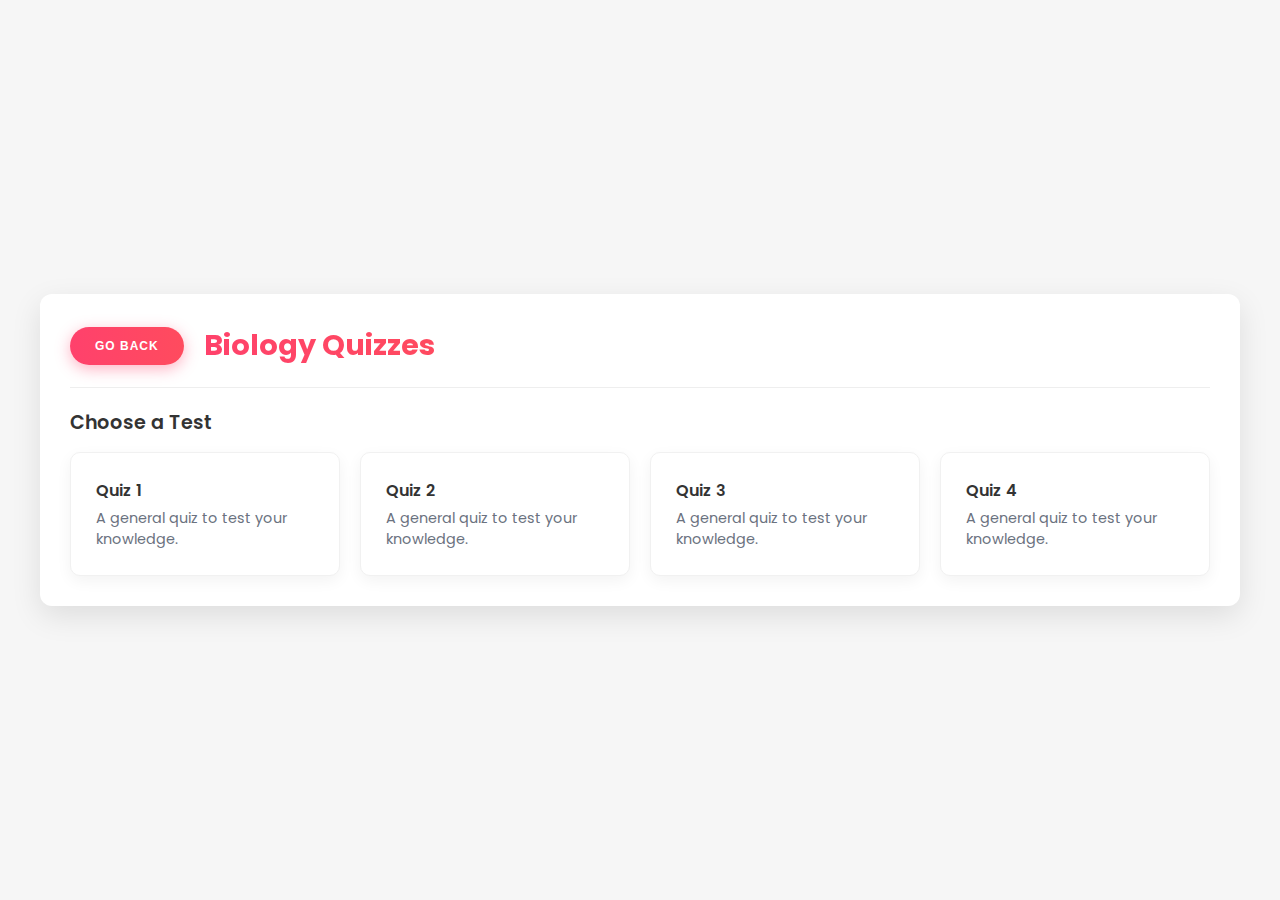
<file: Quizzes/quiz-biology.html>
<!doctype html>
<html lang="en">
<head>
    <meta charset="utf-8" />
    <meta name="viewport" content="width=device-width,initial-scale=1" />
    <title>Biology Quizzes - Quizzo</title>
    <link rel="stylesheet" href="quiz-style.css" />
    <link href="https://fonts.googleapis.com/css2?family=Poppins:wght@400;500;600;700&display=swap" rel="stylesheet" />
</head>
<body>
    <main class="quiz-container">
        <header class="quiz-header">
            <button class="btn back-btn" onclick="window.location.href='../dashboard.html'">Go Back</button>
            <h1 class="quiz-title">Biology Quizzes</h1>
        </header>

        <section class="quiz-list">
            <h2 class="section-subtitle">Choose a Test</h2>
            <div class="test-cards-container">
                <a href="#" class="test-card">
                    <h3 class="test-name">Quiz 1</h3>
                    <p class="test-description">A general quiz to test your knowledge.</p>
                </a>
                <a href="#" class="test-card">
                    <h3 class="test-name">Quiz 2</h3>
                    <p class="test-description">A general quiz to test your knowledge.</p>
                </a>
                <a href="#" class="test-card">
                    <h3 class="test-name">Quiz 3</h3>
                    <p class="test-description">A general quiz to test your knowledge.</p>
                </a>
                <a href="#" class="test-card">
                    <h3 class="test-name">Quiz 4</h3>
                    <p class="test-description">A general quiz to test your knowledge.</p>
                </a>
            </div>
        </section>
    </main>
</body>
</html>
</file>
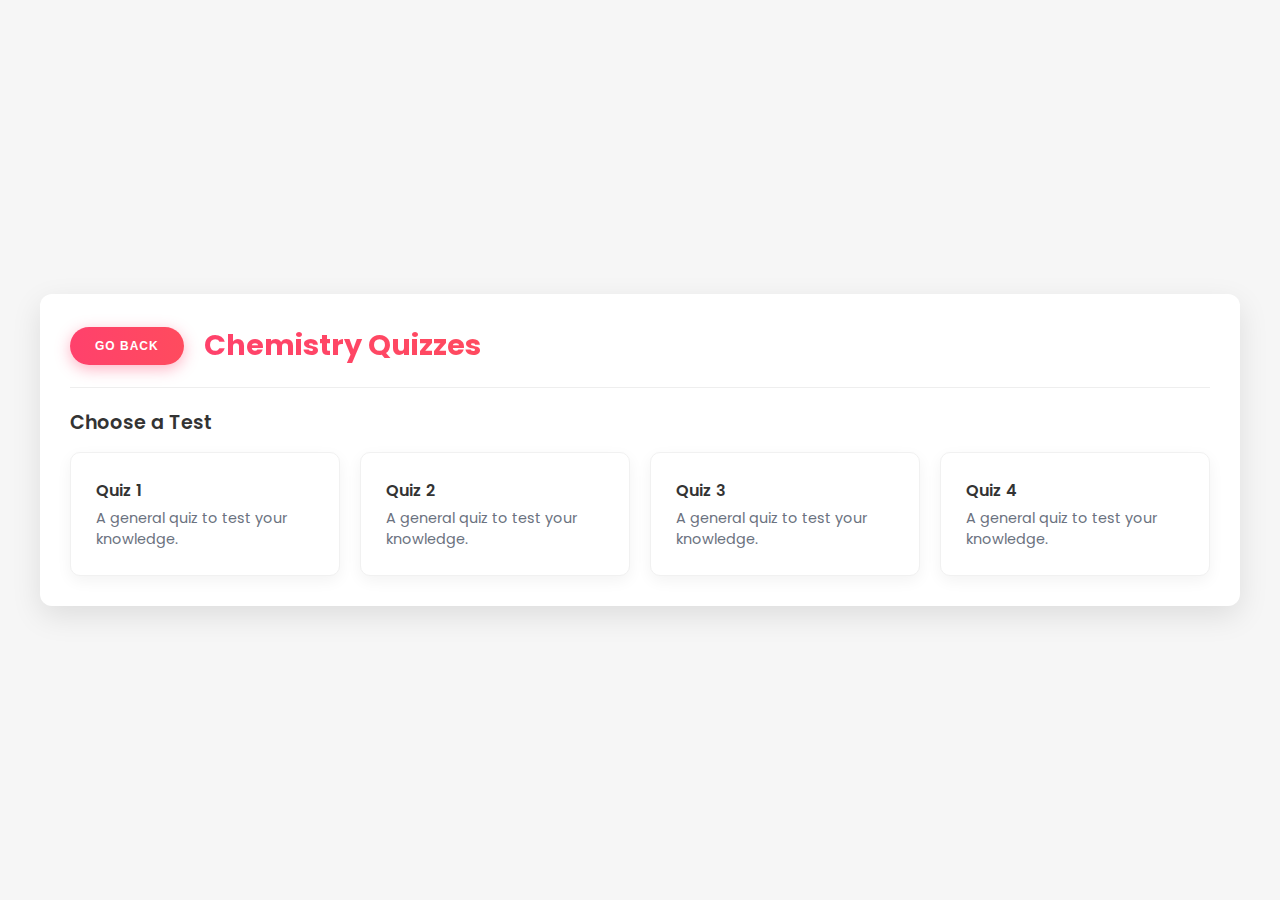
<file: Quizzes/quiz-chemistry.html>
<!doctype html>
<html lang="en">
<head>
    <meta charset="utf-8" />
    <meta name="viewport" content="width=device-width,initial-scale=1" />
    <title>Chemistry Quizzes - Quizzo</title>
    <link rel="stylesheet" href="quiz-style.css" />
    <link href="https://fonts.googleapis.com/css2?family=Poppins:wght@400;500;600;700&display=swap" rel="stylesheet" />
</head>
<body>
    <main class="quiz-container">
        <header class="quiz-header">
            <button class="btn back-btn" onclick="window.location.href='../dashboard.html'">Go Back</button>
            <h1 class="quiz-title">Chemistry Quizzes</h1>
        </header>

        <section class="quiz-list">
            <h2 class="section-subtitle">Choose a Test</h2>
            <div class="test-cards-container">
                <a href="#" class="test-card">
                    <h3 class="test-name">Quiz 1</h3>
                    <p class="test-description">A general quiz to test your knowledge.</p>
                </a>
                <a href="#" class="test-card">
                    <h3 class="test-name">Quiz 2</h3>
                    <p class="test-description">A general quiz to test your knowledge.</p>
                </a>
                <a href="#" class="test-card">
                    <h3 class="test-name">Quiz 3</h3>
                    <p class="test-description">A general quiz to test your knowledge.</p>
                </a>
                <a href="#" class="test-card">
                    <h3 class="test-name">Quiz 4</h3>
                    <p class="test-description">A general quiz to test your knowledge.</p>
                </a>
            </div>
        </section>
    </main>
</body>
</html>
</file>
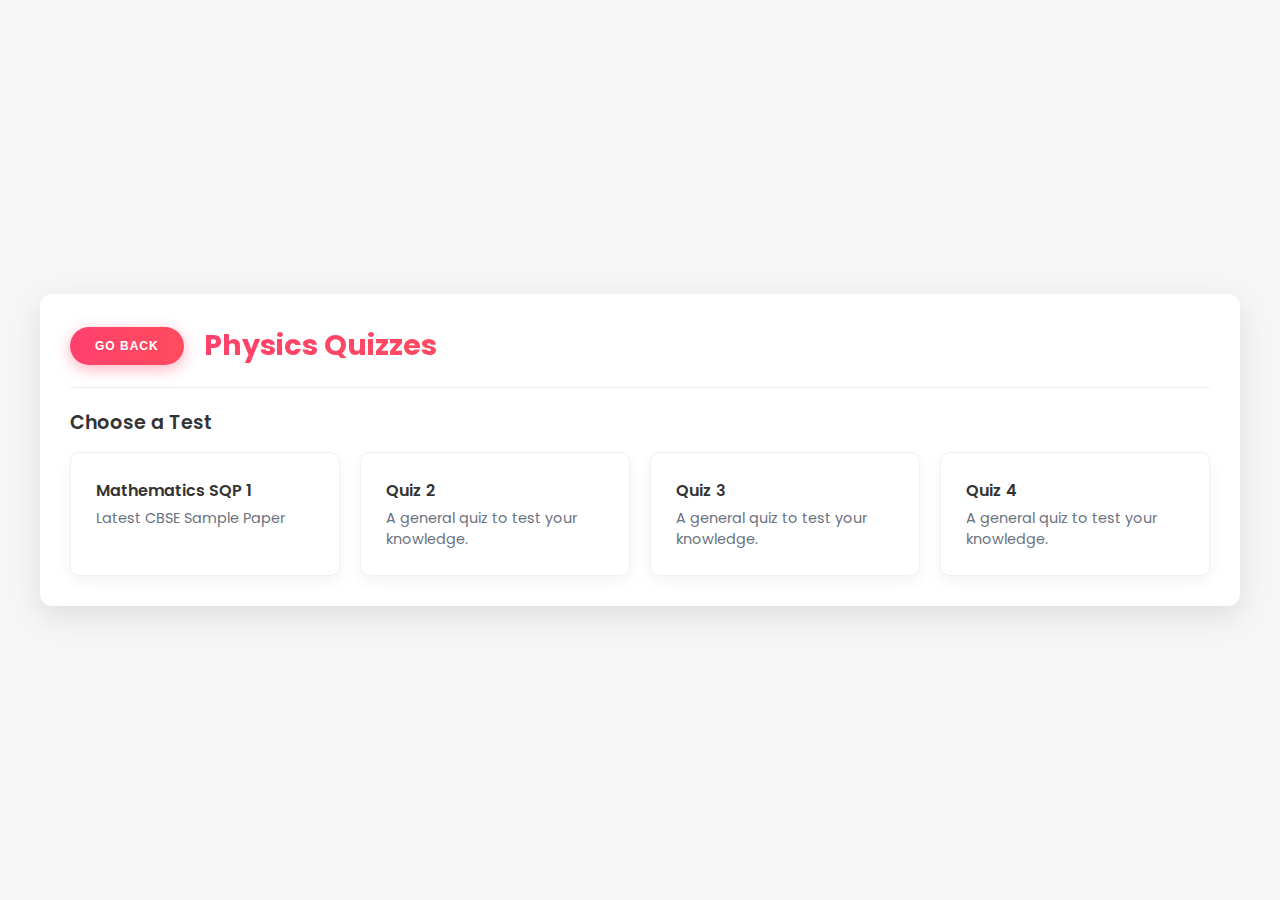
<file: Quizzes/quiz-maths.html>
<!doctype html>
<html lang="en">
<head>
    <meta charset="utf-8" />
    <meta name="viewport" content="width=device-width,initial-scale=1" />
    <title>Maths Quizzes - Quizzo</title>
    <link rel="stylesheet" href="quiz-style.css" />
    <link href="https://fonts.googleapis.com/css2?family=Poppins:wght@400;500;600;700&display=swap" rel="stylesheet" />
</head>
<body>
    <main class="quiz-container">
        <header class="quiz-header">
            <button class="btn back-btn" onclick="window.location.href='../dashboard.html'">Go Back</button>
            <h1 class="quiz-title">Physics Quizzes</h1>
        </header>

        <section class="quiz-list">
            <h2 class="section-subtitle">Choose a Test</h2>
            <div class="test-cards-container">
                <a href="../ab.html" class="test-card">
                    <h3 class="test-name">Mathematics SQP 1</h3>
                    <p class="test-description">Latest CBSE Sample Paper</p>
                </a>
                <a href="#" class="test-card">
                    <h3 class="test-name">Quiz 2</h3>
                    <p class="test-description">A general quiz to test your knowledge.</p>
                </a>
                <a href="#" class="test-card">
                    <h3 class="test-name">Quiz 3</h3>
                    <p class="test-description">A general quiz to test your knowledge.</p>
                </a>
                <a href="#" class="test-card">
                    <h3 class="test-name">Quiz 4</h3>
                    <p class="test-description">A general quiz to test your knowledge.</p>
                </a>
            </div>
        </section>
    </main>
</body>
</html>
</file>
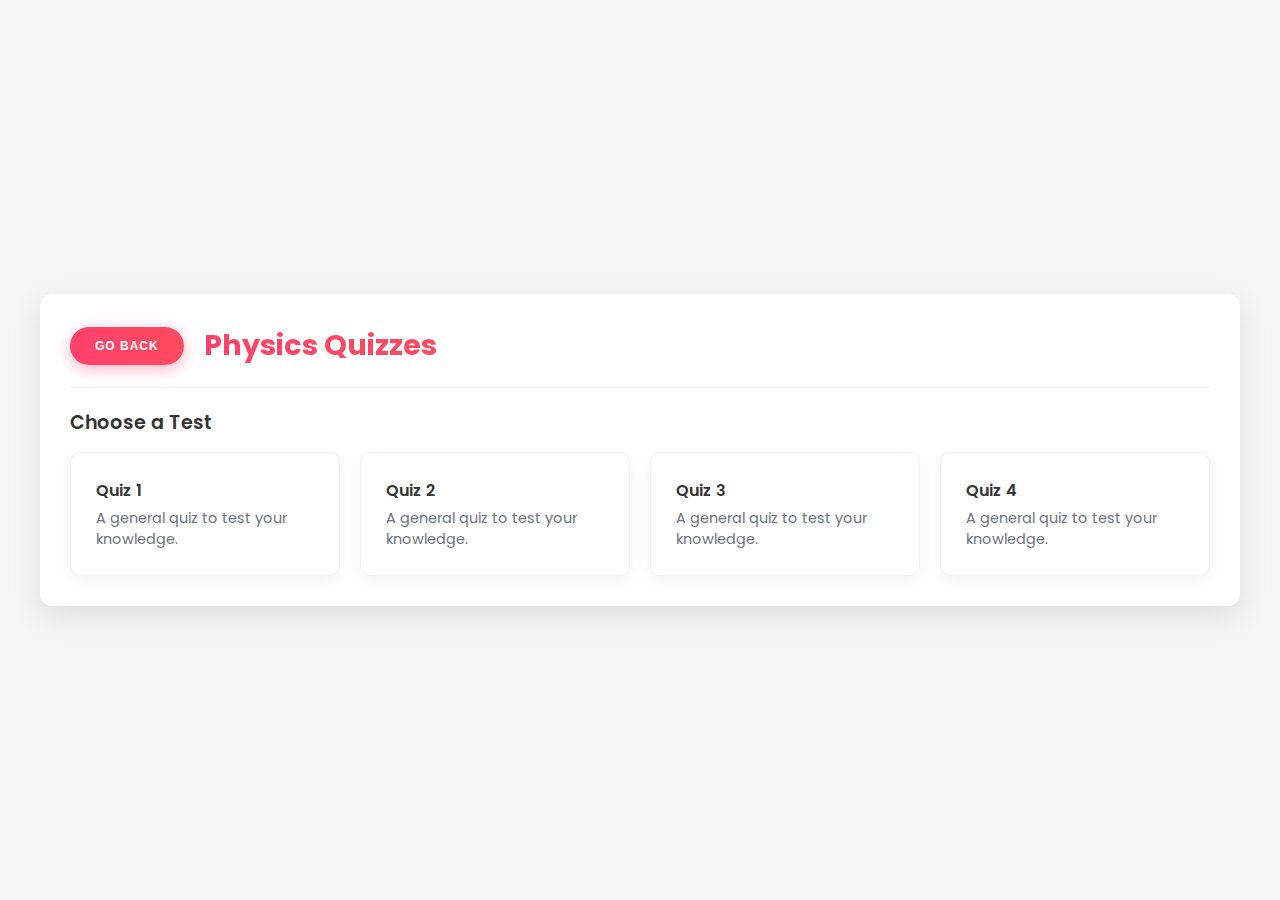
<file: Quizzes/quiz-physics.html>
<!doctype html>
<html lang="en">
<head>
    <meta charset="utf-8" />
    <meta name="viewport" content="width=device-width,initial-scale=1" />
    <title>Physics Quizzes - Quizzo</title>
    <link rel="stylesheet" href="quiz-style.css" />
    <link href="https://fonts.googleapis.com/css2?family=Poppins:wght@400;500;600;700&display=swap" rel="stylesheet" />
</head>
<body>
    <main class="quiz-container">
        <header class="quiz-header">
            <button class="btn back-btn" onclick="window.location.href='../dashboard.html'">Go Back</button>
            <h1 class="quiz-title">Physics Quizzes</h1>
        </header>

        <section class="quiz-list">
            <h2 class="section-subtitle">Choose a Test</h2>
            <div class="test-cards-container">
                <a href="#" class="test-card">
                    <h3 class="test-name">Quiz 1</h3>
                    <p class="test-description">A general quiz to test your knowledge.</p>
                </a>
                <a href="#" class="test-card">
                    <h3 class="test-name">Quiz 2</h3>
                    <p class="test-description">A general quiz to test your knowledge.</p>
                </a>
                <a href="#" class="test-card">
                    <h3 class="test-name">Quiz 3</h3>
                    <p class="test-description">A general quiz to test your knowledge.</p>
                </a>
                <a href="#" class="test-card">
                    <h3 class="test-name">Quiz 4</h3>
                    <p class="test-description">A general quiz to test your knowledge.</p>
                </a>
            </div>
        </section>
    </main>
</body>
</html>
</file>
<file: Quizzes/quiz-style.css>
@import url('https://fonts.googleapis.com/css2?family=Poppins:wght@400;500;600;700&display=swap');

:root {
    --accent: #ff416c;
    --accent-dark: #ff4b5e;
    --text-color: #333;
    --muted-color: #6b7280;
    --background: #f6f6f6;
    --card-bg: #fff;
}

* {
    box-sizing: border-box;
}

body {
    font-family: 'Poppins', sans-serif;
    background-color: var(--background);
    margin: 0;
    min-height: 100vh;
    display: flex;
    align-items: center;
    justify-content: center;
    padding: 20px;
}

.quiz-container {
    width: 100%;
    max-width: 1200px;
    background: var(--card-bg);
    border-radius: 12px;
    box-shadow: 0 10px 30px rgba(0, 0, 0, 0.1);
    padding: 30px;
    display: flex;
    flex-direction: column;
    gap: 20px;
}

.quiz-header {
    display: flex;
    align-items: center;
    padding-bottom: 20px;
    border-bottom: 1px solid #eee;
}

.back-btn {
    font-size: 14px;
    padding: 10px 20px;
    margin-right: 20px;
}

.quiz-title {
    font-size: 1.8rem;
    font-weight: 700;
    margin: 0;
    background: -webkit-linear-gradient(45deg, var(--accent), var(--accent-dark));
    -webkit-background-clip: text;
    -webkit-text-fill-color: transparent;
}

.section-subtitle {
    font-size: 1.2rem;
    font-weight: 600;
    color: var(--text-color);
    margin: 0 0 15px;
}

.test-cards-container {
    display: grid;
    grid-template-columns: repeat(auto-fit, minmax(250px, 1fr));
    gap: 20px;
}

.test-card {
    background-color: var(--card-bg);
    padding: 25px;
    border-radius: 10px;
    box-shadow: 0 5px 15px rgba(0, 0, 0, 0.05);
    display: flex;
    flex-direction: column;
    text-align: left;
    cursor: pointer;
    transition: all 0.3s ease;
    border: 1px solid #f1f1f1;
    text-decoration: none;
}

.test-card:hover {
    transform: translateY(-5px);
    box-shadow: 0 8px 20px rgba(0, 0, 0, 0.1);
}

.test-name {
    font-size: 1rem;
    font-weight: 600;
    color: var(--text-color);
    margin: 0 0 5px;
}

.test-description {
    font-size: 0.9rem;
    color: var(--muted-color);
    margin: 0;
}

.btn {
    border-radius: 20px;
    border: none;
    background: linear-gradient(to right, var(--accent), var(--accent-dark));
    color: #ffffff;
    font-size: 12px;
    font-weight: bold;
    padding: 12px 25px;
    letter-spacing: 1px;
    text-transform: uppercase;
    transition: transform 80ms ease-in, box-shadow 0.3s ease;
    cursor: pointer;
    box-shadow: 0 4px 15px rgba(255, 65, 108, 0.4);
}

.btn:hover {
    background: linear-gradient(to right, var(--accent-dark), var(--accent));
    transform: translateY(-2px);
    box-shadow: 0 6px 20px rgba(255, 65, 108, 0.6);
}

.btn:active {
    transform: scale(0.95);
}

/* Responsive Styles */
@media (max-width: 768px) {
    .quiz-header {
        flex-direction: column;
        align-items: flex-start;
        gap: 15px;
    }
    .back-btn {
        margin-right: 0;
    }
}
</file>
